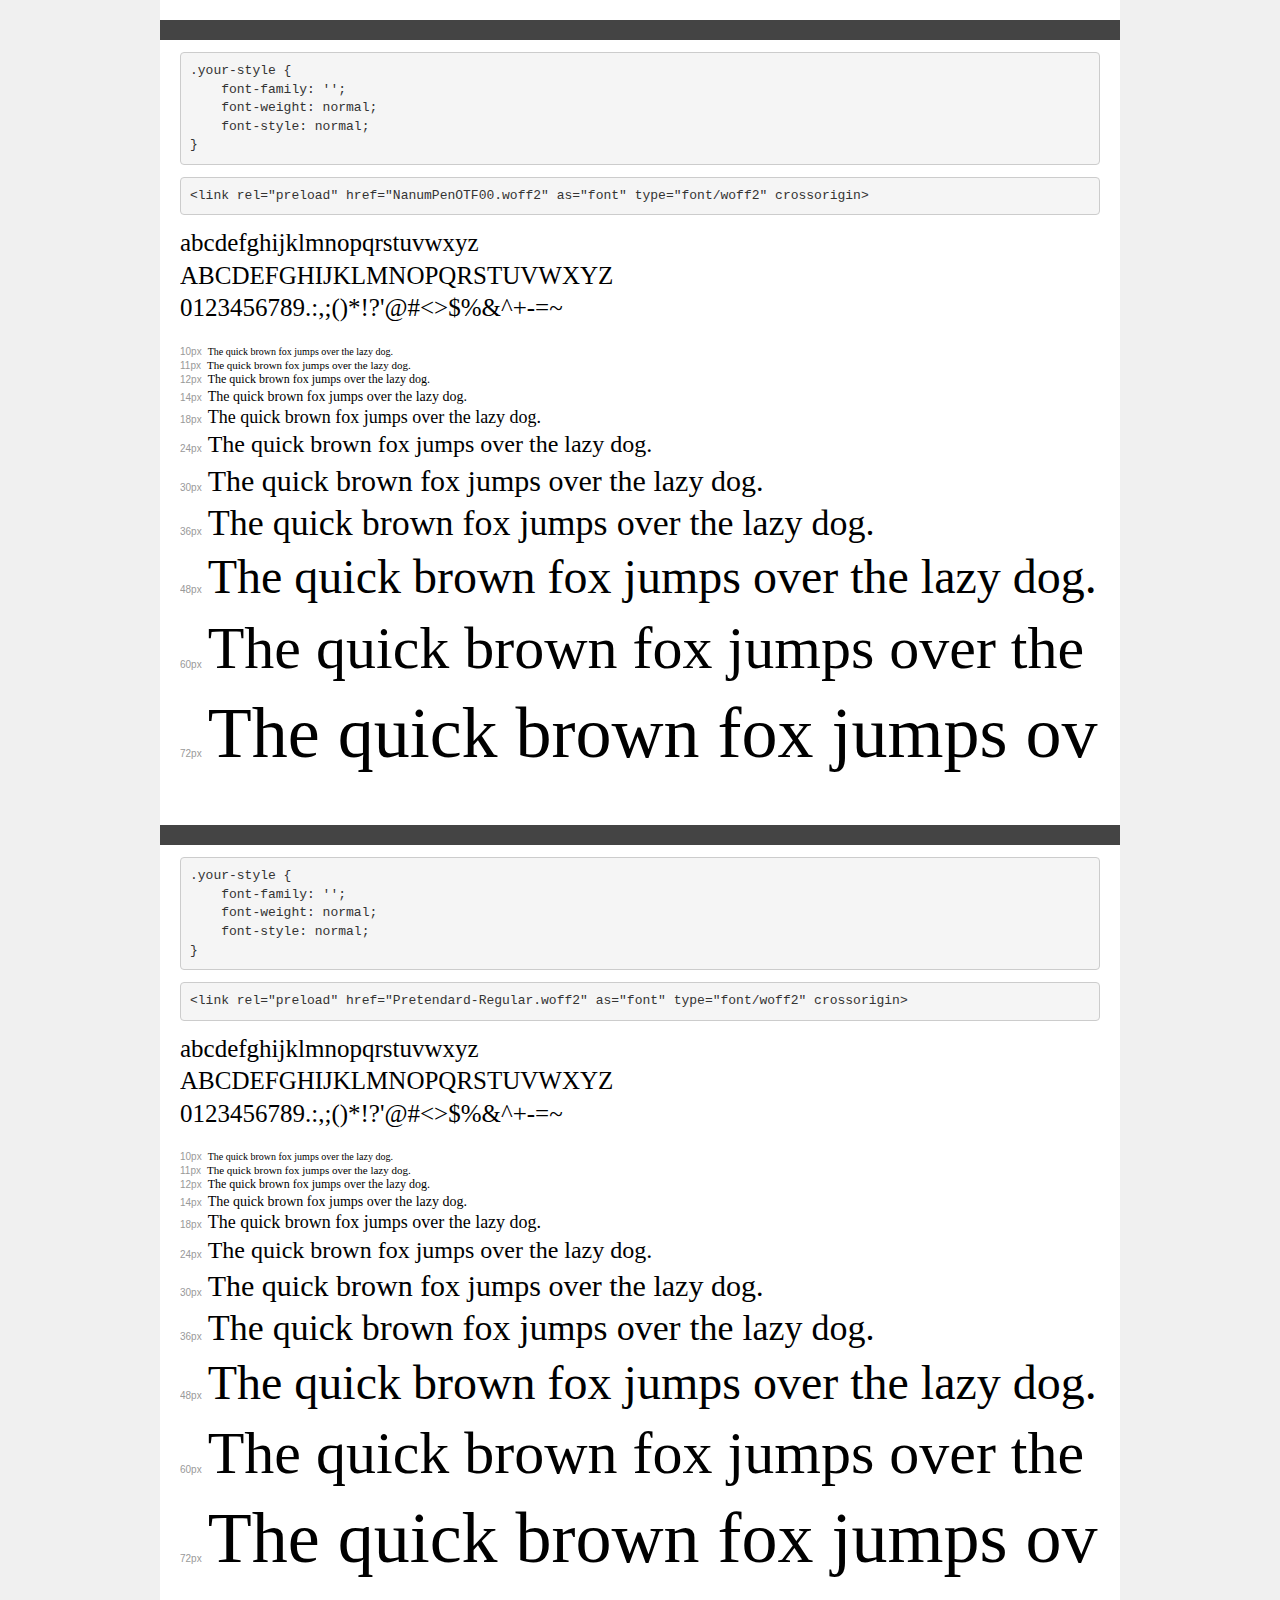
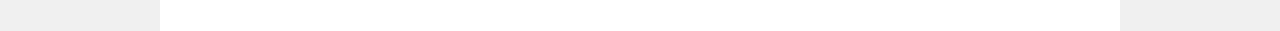
<file: font/폰트모음/transfonter.org-20220816-011523/demo.html>
<!DOCTYPE html>
<html lang="en">
<head>
    <meta charset="utf-8">
    <meta http-equiv="X-UA-Compatible" content="IE=edge">
    <meta name="viewport" content="width=device-width, initial-scale=1">
    <meta name="robots" content="noindex, noarchive">
    <meta name="format-detection" content="telephone=no">
    <title>Transfonter demo</title>
    <link href="stylesheet.css" rel="stylesheet">
    <style>
        /*
        http://meyerweb.com/eric/tools/css/reset/
        v2.0 | 20110126
        License: none (public domain)
        */
        html, body, div, span, applet, object, iframe,
        h1, h2, h3, h4, h5, h6, p, blockquote, pre,
        a, abbr, acronym, address, big, cite, code,
        del, dfn, em, img, ins, kbd, q, s, samp,
        small, strike, strong, sub, sup, tt, var,
        b, u, i, center,
        dl, dt, dd, ol, ul, li,
        fieldset, form, label, legend,
        table, caption, tbody, tfoot, thead, tr, th, td,
        article, aside, canvas, details, embed,
        figure, figcaption, footer, header, hgroup,
        menu, nav, output, ruby, section, summary,
        time, mark, audio, video {
            margin: 0;
            padding: 0;
            border: 0;
            font-size: 100%;
            font: inherit;
            vertical-align: baseline;
        }
        /* HTML5 display-role reset for older browsers */
        article, aside, details, figcaption, figure,
        footer, header, hgroup, menu, nav, section {
            display: block;
        }
        body {
            line-height: 1;
        }
        ol, ul {
            list-style: none;
        }
        blockquote, q {
            quotes: none;
        }
        blockquote:before, blockquote:after,
        q:before, q:after {
            content: '';
            content: none;
        }
        table {
            border-collapse: collapse;
            border-spacing: 0;
        }
        /* demo styles */
        body {
            background: #f0f0f0;
            color: #000;
        }
        .page {
            background: #fff;
            width: 920px;
            margin: 0 auto;
            padding: 20px 20px 0 20px;
            overflow: hidden;
        }
        .font-container {
            overflow-x: auto;
            overflow-y: hidden;
            margin-bottom: 40px;
            line-height: 1.3;
            white-space: nowrap;
            padding-bottom: 5px;
        }
        h1 {
            position: relative;
            background: #444;
            font-size: 32px;
            color: #fff;
            padding: 10px 20px;
            margin: 0 -20px 12px -20px;
        }
        .letters {
            font-size: 25px;
            margin-bottom: 20px;
        }
        .s10:before {
            content: '10px';
        }
        .s11:before {
            content: '11px';
        }
        .s12:before {
            content: '12px';
        }
        .s14:before {
            content: '14px';
        }
        .s18:before {
            content: '18px';
        }
        .s24:before {
            content: '24px';
        }
        .s30:before {
            content: '30px';
        }
        .s36:before {
            content: '36px';
        }
        .s48:before {
            content: '48px';
        }
        .s60:before {
            content: '60px';
        }
        .s72:before {
            content: '72px';
        }
        .s10:before, .s11:before, .s12:before, .s14:before,
        .s18:before, .s24:before, .s30:before, .s36:before,
        .s48:before, .s60:before, .s72:before {
            font-family: Arial, sans-serif;
            font-size: 10px;
            font-weight: normal;
            font-style: normal;
            color: #999;
            padding-right: 6px;
        }
        pre {
            display: block;
            padding: 9px;
            margin: 0 0 12px;
            font-family: Monaco, Menlo, Consolas, "Courier New", monospace;
            font-size: 13px;
            line-height: 1.428571429;
            color: #333;
            font-weight: normal;
            font-style: normal;
            background-color: #f5f5f5;
            border: 1px solid #ccc;
            overflow-x: auto;
            border-radius: 4px;
        }
        /* responsive */
        @media (max-width: 959px) {
            .page {
                width: auto;
                margin: 0;
            }
        }
    </style>
</head>
<body>
<div class="page">
    <div class="demo">
        <h1 style="font-family: ''; font-weight: normal; font-style: normal;"></h1>
        <pre title="Usage">.your-style {
    font-family: '';
    font-weight: normal;
    font-style: normal;
}</pre>
        <pre title="Preload (optional)">
&lt;link rel=&quot;preload&quot; href=&quot;NanumPenOTF00.woff2&quot; as=&quot;font&quot; type=&quot;font/woff2&quot; crossorigin&gt;</pre>
        <div class="font-container" style="font-family: ''; font-weight: normal; font-style: normal;">
            <p class="letters">
                abcdefghijklmnopqrstuvwxyz<br>
ABCDEFGHIJKLMNOPQRSTUVWXYZ<br>
                0123456789.:,;()*!?'@#&lt;&gt;$%&^+-=~
            </p>
            <p class="s10" style="font-size: 10px;">The quick brown fox jumps over the lazy dog.</p>
            <p class="s11" style="font-size: 11px;">The quick brown fox jumps over the lazy dog.</p>
            <p class="s12" style="font-size: 12px;">The quick brown fox jumps over the lazy dog.</p>
            <p class="s14" style="font-size: 14px;">The quick brown fox jumps over the lazy dog.</p>
            <p class="s18" style="font-size: 18px;">The quick brown fox jumps over the lazy dog.</p>
            <p class="s24" style="font-size: 24px;">The quick brown fox jumps over the lazy dog.</p>
            <p class="s30" style="font-size: 30px;">The quick brown fox jumps over the lazy dog.</p>
            <p class="s36" style="font-size: 36px;">The quick brown fox jumps over the lazy dog.</p>
            <p class="s48" style="font-size: 48px;">The quick brown fox jumps over the lazy dog.</p>
            <p class="s60" style="font-size: 60px;">The quick brown fox jumps over the lazy dog.</p>
            <p class="s72" style="font-size: 72px;">The quick brown fox jumps over the lazy dog.</p>
        </div>
    </div>

    <div class="demo">
        <h1 style="font-family: ''; font-weight: normal; font-style: normal;"></h1>
        <pre title="Usage">.your-style {
    font-family: '';
    font-weight: normal;
    font-style: normal;
}</pre>
        <pre title="Preload (optional)">
&lt;link rel=&quot;preload&quot; href=&quot;Pretendard-Regular.woff2&quot; as=&quot;font&quot; type=&quot;font/woff2&quot; crossorigin&gt;</pre>
        <div class="font-container" style="font-family: ''; font-weight: normal; font-style: normal;">
            <p class="letters">
                abcdefghijklmnopqrstuvwxyz<br>
ABCDEFGHIJKLMNOPQRSTUVWXYZ<br>
                0123456789.:,;()*!?'@#&lt;&gt;$%&^+-=~
            </p>
            <p class="s10" style="font-size: 10px;">The quick brown fox jumps over the lazy dog.</p>
            <p class="s11" style="font-size: 11px;">The quick brown fox jumps over the lazy dog.</p>
            <p class="s12" style="font-size: 12px;">The quick brown fox jumps over the lazy dog.</p>
            <p class="s14" style="font-size: 14px;">The quick brown fox jumps over the lazy dog.</p>
            <p class="s18" style="font-size: 18px;">The quick brown fox jumps over the lazy dog.</p>
            <p class="s24" style="font-size: 24px;">The quick brown fox jumps over the lazy dog.</p>
            <p class="s30" style="font-size: 30px;">The quick brown fox jumps over the lazy dog.</p>
            <p class="s36" style="font-size: 36px;">The quick brown fox jumps over the lazy dog.</p>
            <p class="s48" style="font-size: 48px;">The quick brown fox jumps over the lazy dog.</p>
            <p class="s60" style="font-size: 60px;">The quick brown fox jumps over the lazy dog.</p>
            <p class="s72" style="font-size: 72px;">The quick brown fox jumps over the lazy dog.</p>
        </div>
    </div>

</div>
</body>
</html>
</file>
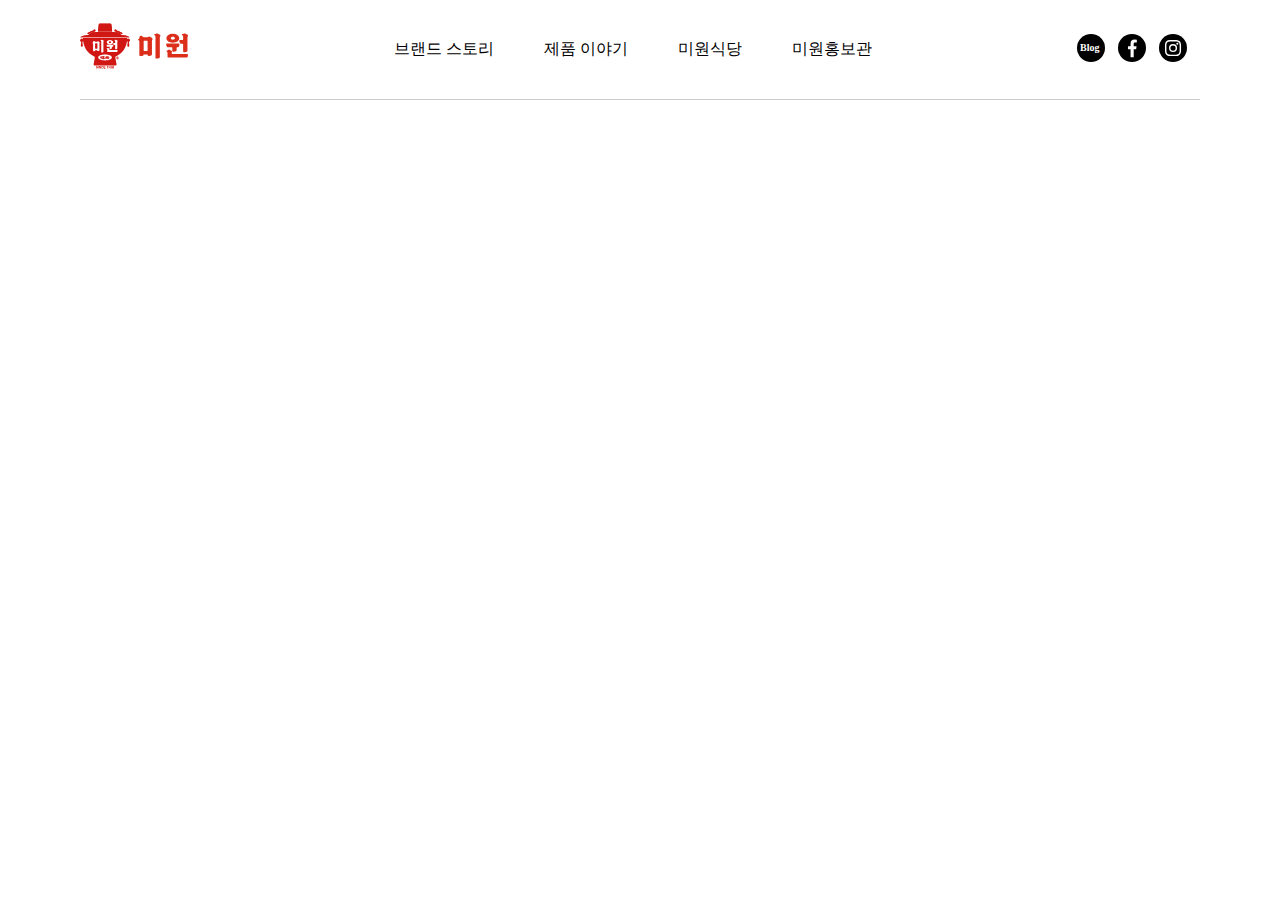
<file: sub/web1/04_html/mi.html>
<!DOCTYPE html>
<html lang="ko">
<head>
    <meta charset="UTF-8">
    <meta http-equiv="X-UA-Compatible" content="IE=edge">
    <meta name="viewport" content="width=device-width, initial-scale=1.0">
    <title>미원</title>
    <style>
        * { 
            margin: 0;
            padding: 0;
            box-sizing: border-box;
        }
        a {
            text-decoration: none;
        }
        li {
            list-style: none;
        }
        header {
            width: calc(100% - 160px);
            height: 100px;
            display: flex;
            margin: 0 auto;
            justify-content: space-between;
            align-items: center;
            border-bottom: 1px solid #ccc;
        }
        header nav ul {
            display: flex;
            justify-content: center;
        }
        header nav ul li {

            padding: 0 25px;
        }
        header h1 a img {
            width: 50px;
            height: 50px;
            
        }
        header .right_menu {
            display: flex;
        }
        header .right_menu li {
            padding-right: 13px;
        }
    </style>
</head>
<body>
    <header>
        <h1>
            <a href="#">
                <img src="img/logo.svg" alt="로고" />
                <img src="img/logo_footer.svg" alt="로고"/>
            </a>
        </h1>
        <nav>
            <ul>
                <li>브랜드 스토리</li>
                <li>제품 이야기</li>
                <li>미원식당</li>
                <li>미원홍보관</li>
            </ul>
        </nav>
        <ul class="right_menu">
            <li>
                <a href="#">
                <img src="img/top1.svg" alt="블로그" />
                </a>
            </li>
            <li>
                <a href="#">
                <img src="img/top2.svg" alt="페북" />
                </a>
            </li>
            <li>
                <a href="#">
                <img src="img/top3.svg" alt="잉스타" />
                </a>
            </li>
        </ul>

    </header>
</body>
</html>
</file>
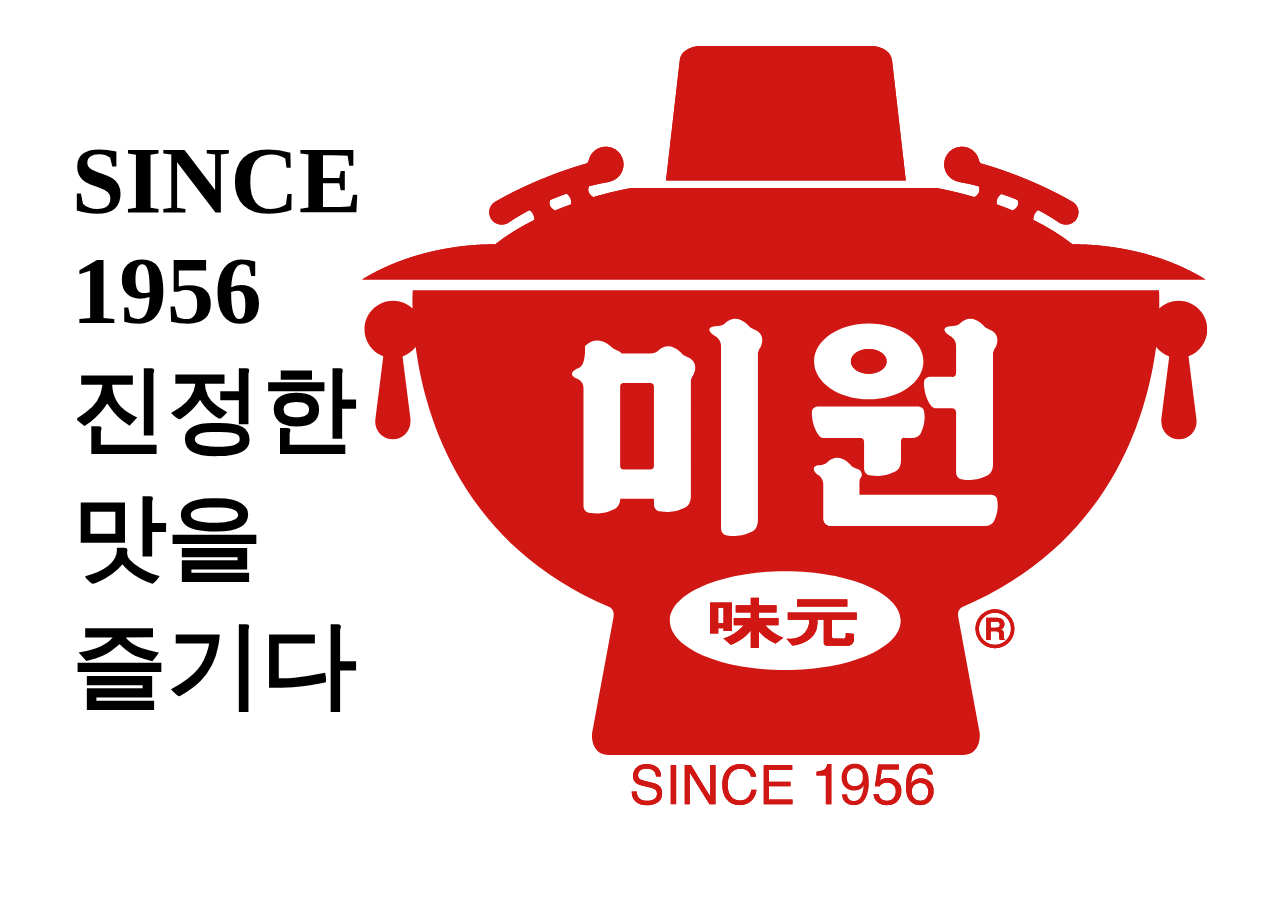
<file: sub/web1/04_html/mi2.html>
<!DOCTYPE html>
<html lang="ko">
<head>
    <meta charset="UTF-8">
    <meta http-equiv="X-UA-Compatible" content="IE=edge">
    <meta name="viewport" content="width=device-width, initial-scale=1.0">
    <title>미원 두번째</title>
    <style>
        * {
            margin: 0;
            padding: 0;
            box-sizing: border-box;
        }
        section {
            width: calc(100% - 160px);
            height: 855px;
            margin: 0 auto;
            display: flex;
            align-items: center;
            justify-content: center;
        }
        section div h2 {
            font-size: 95px
        }
        section .logo {

        }
    </style>
</head>
<body>
    <section>
        <div>
            <h2>
                SINCE 1956
            </h2>
            <h2>
                진정한 맛을 즐기다
            </h2>
        </div>
        <div class="logo">
        <img src="img/title_logo.png" alt="타이틀" />

        </div>
    </section>
</body>
</html>
</file>
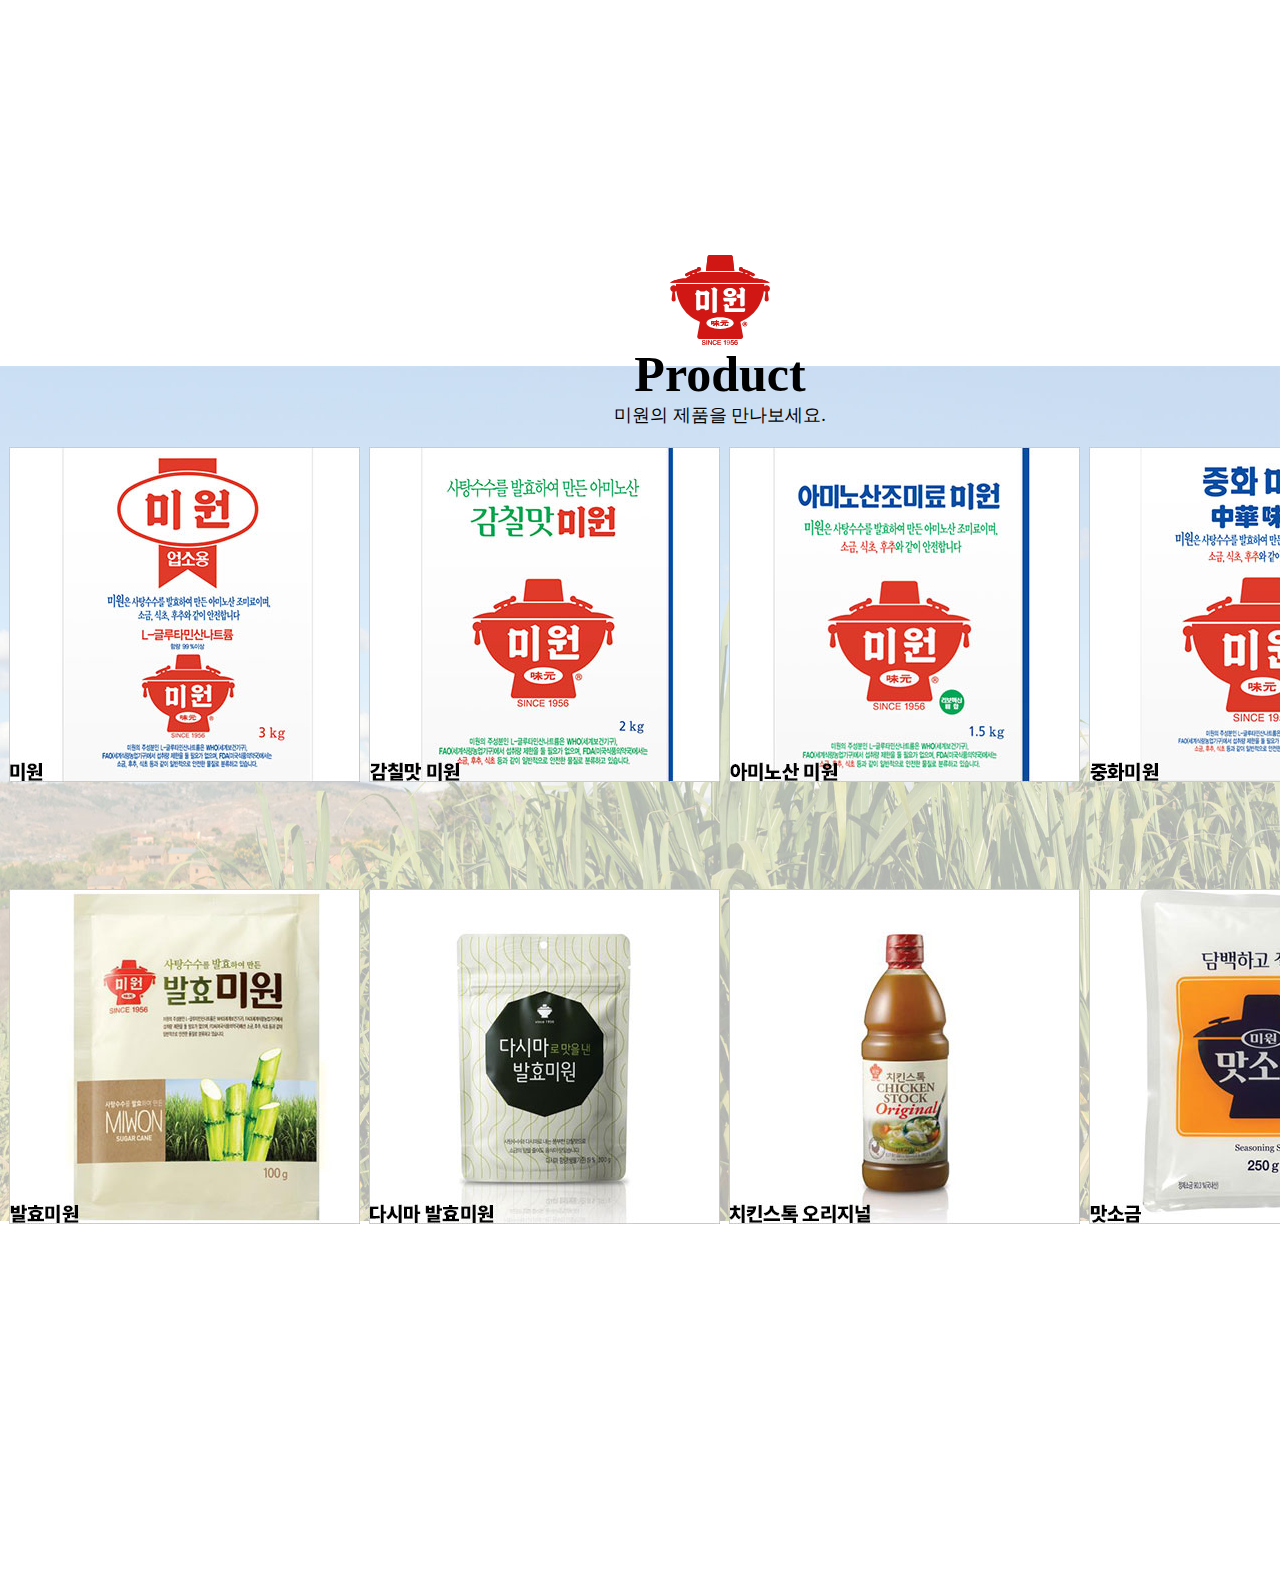
<file: sub/web1/04_html/mi3.html>
<!DOCTYPE html>
<html lang="ko">
<head>
    <meta charset="UTF-8">
    <meta http-equiv="X-UA-Compatible" content="IE=edge">
    <meta name="viewport" content="width=device-width, initial-scale=1.0">
    <title>미원세번째</title>
    <style>
        * {
            margin: 0;
            padding: 0;
            box-sizing: border-box;
        }
        body {
            background: url("img/100_img.jpg")
            center center / contain no-repeat;
            object-fit: cover;
        }
        .cont01 {
            width: 1440px;
            margin: 255px auto;
        }
        .cont01 .text {
            text-align: center;
            margin: 20px auto;
        }
        .cont01 .text h3 {
            font-size: 50px;
        }
        .cont01 .text p {
            font-size: 18px;
        }
        .cont01 .text img {
            margin: 0 auto;
            display: block;
            width: 100px;
            height: 90px;
        }
        .cont01 .list {
            width: 1440px;
        display: flex;
        flex-wrap: wrap;
        justify-content: space-between;
        }
        .cont01 .list .item {
            margin: 0 0 103px auto;
        }
    </style>
</head>
<body>
    <section class="cont01"> 
        <div class="text">
            <img src="img/logo.svg" alt="로고" />
            <h3>Product</h3>
            <p>미원의 제품을 만나보세요.</p>
        </div>
        <div class="list">
            <div class="item">
                <img src="img/b_img1.jpg" alt="미원" />                
            </div><!-- item end 01 -->
            <div class="item">
                <img src="img/b_img2.jpg" alt="미원" />                
            </div><!-- item end 02 -->
            <div class="item">
                <img src="img/b_img3.jpg" alt="미원" />                
            </div><!-- item end 03 -->
            <div class="item">
                <img src="img/b_img4.jpg" alt="미원" />                
            </div><!-- item end 04 -->
            <div class="item">
                <img src="img/b_img5.jpg" alt="미원" />                
            </div><!-- item end 05 -->
            <div class="item">
                <img src="img/b_img6.jpg" alt="미원" />                
            </div><!-- item end 06 -->
            <div class="item">
                <img src="img/b_img7.jpg" alt="미원" />                
            </div><!-- item end 07 -->
            <div class="item">
                <img src="img/b_img8.jpg" alt="미원" />                
            </div><!-- item end 08 -->
        </div><!-- list end -->
    </section><!-- cont01 end -->
</body>
</html>
</file>
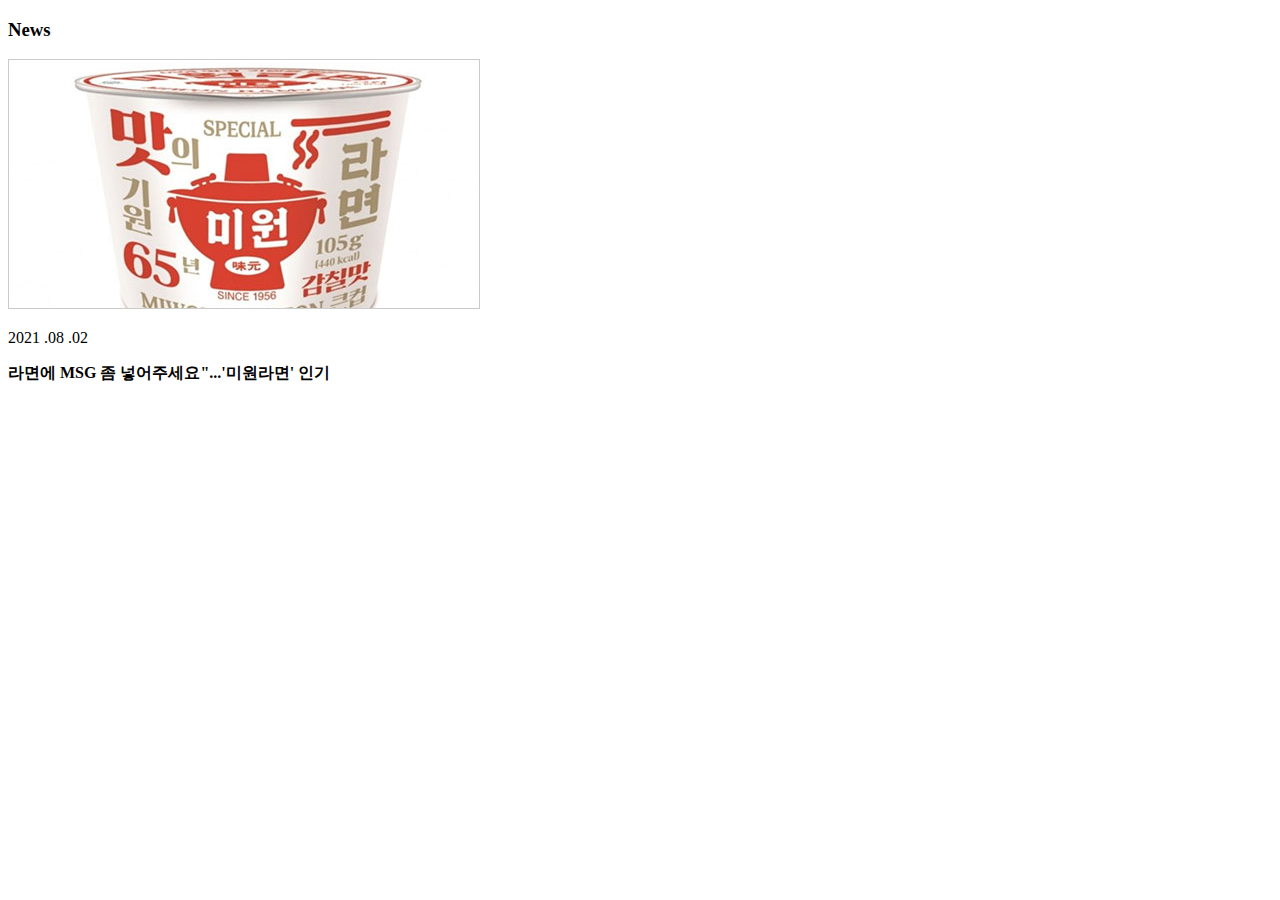
<file: sub/web1/04_html/mi4.html>
<!DOCTYPE html>
<html lang="ko">
<head>
    <meta charset="UTF-8">
    <meta http-equiv="X-UA-Compatible" content="IE=edge">
    <meta name="viewport" content="width=device-width, initial-scale=1.0">
    <title>미원 네번째</title>
</head>
<body>
    <section>
        <div class="news">
            <h3>News</h3>
            <div>
                <img src="img/News_img1.jpg" />
                <p>2021 .08 .02</p>
                <strong>라면에 MSG 좀 넣어주세요"...'미원라면' 인기</strong>
            </div>
        </div>
    </section>
</body>
</html>
</file>
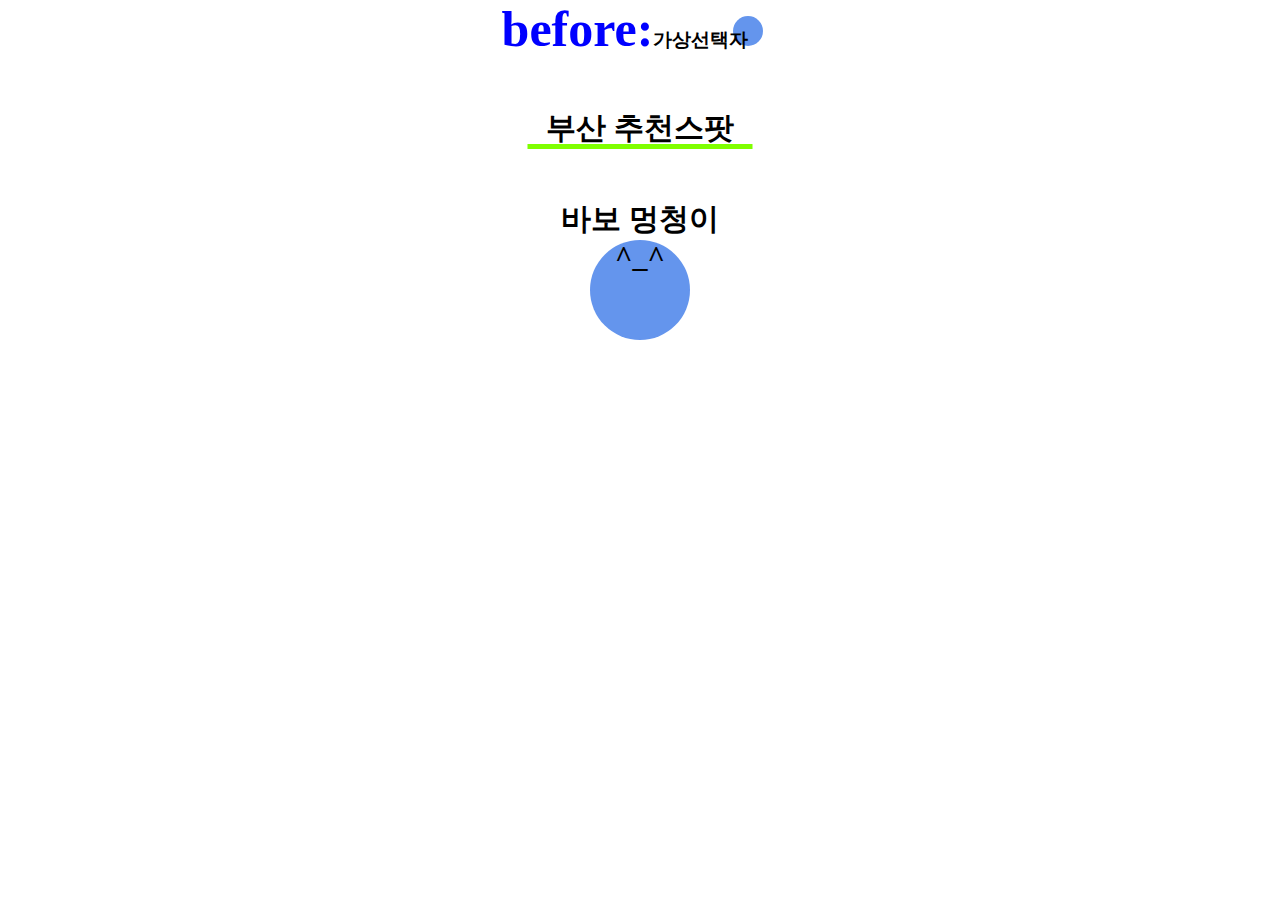
<file: sub/web1/04_html/가상선택자.html>
<!DOCTYPE html>
<html lang="ko">
<head>
    <meta charset="UTF-8">
    <meta http-equiv="X-UA-Compatible" content="IE=edge">
    <meta name="viewport" content="width=device-width, initial-scale=1.0">
    <title>가상선택자</title>
    <style>
        * {
            margin: 0;
            padding: 0;
        }
        body {
            text-align: center;
        }
        h3 {
            text-align: center;

        }
        h3::before {
            content: 'before:';
            font-size: 50px;
            color: blue;
        }
        h3::after {
            display: inline-block;
            content: '';
            width: 30px;
            height: 30px;
            background-color: cornflowerblue;
            border-radius: 50%;
            position: relative;
            left: -15px;
            z-index: -1;
        }
        h4 {
            display: inline-block;
            margin-top: 50px;
            font-size: 30px;
            position: relative;
            
            
        }
        h4::before {
            display: block;
            content: '';
            width: 120%;
            height: 5px;
            background-color: chartreuse;
            position: absolute;
            bottom: 0;
            left: 50%;
            transform: translateX(-50%);
            z-index: -1;

        }

        h2 {
            display: block;
            margin-top: 50px;
            font-size: 30px;
            position: relative;

        }
        h2::before {
            
            display: inline-block;
            content: '^_^';
            width: 100px;
            height: 100px;
            border-radius: 50%;
            background-color: cornflowerblue;
            position: absolute;
            bottom: -100px;
            left: 50%;
            transform: translateX(-50%);

        }
    </style>
</head>
<body>
    <h3>가상선택자</h3>
    <h4>부산 추천스팟</h4>
    <h2>바보 멍청이</h3>
</body>
</html>
</file>
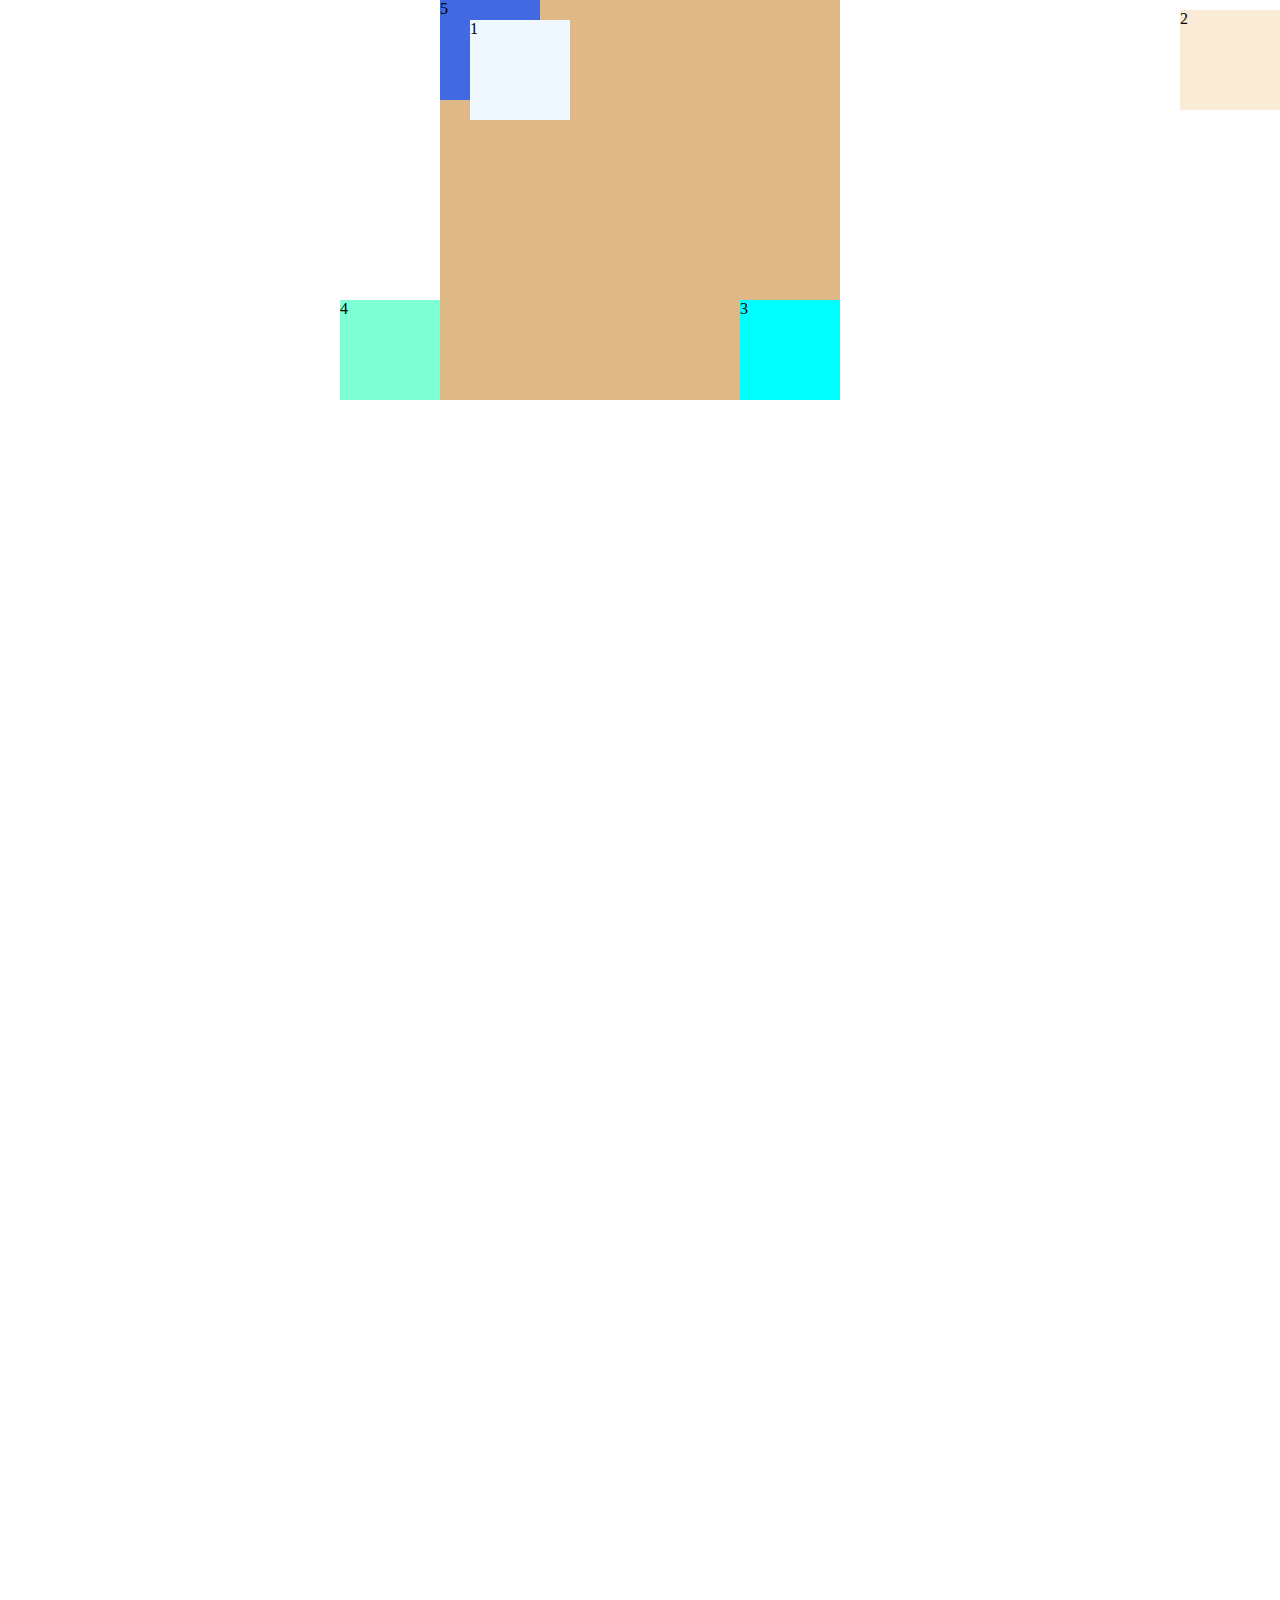
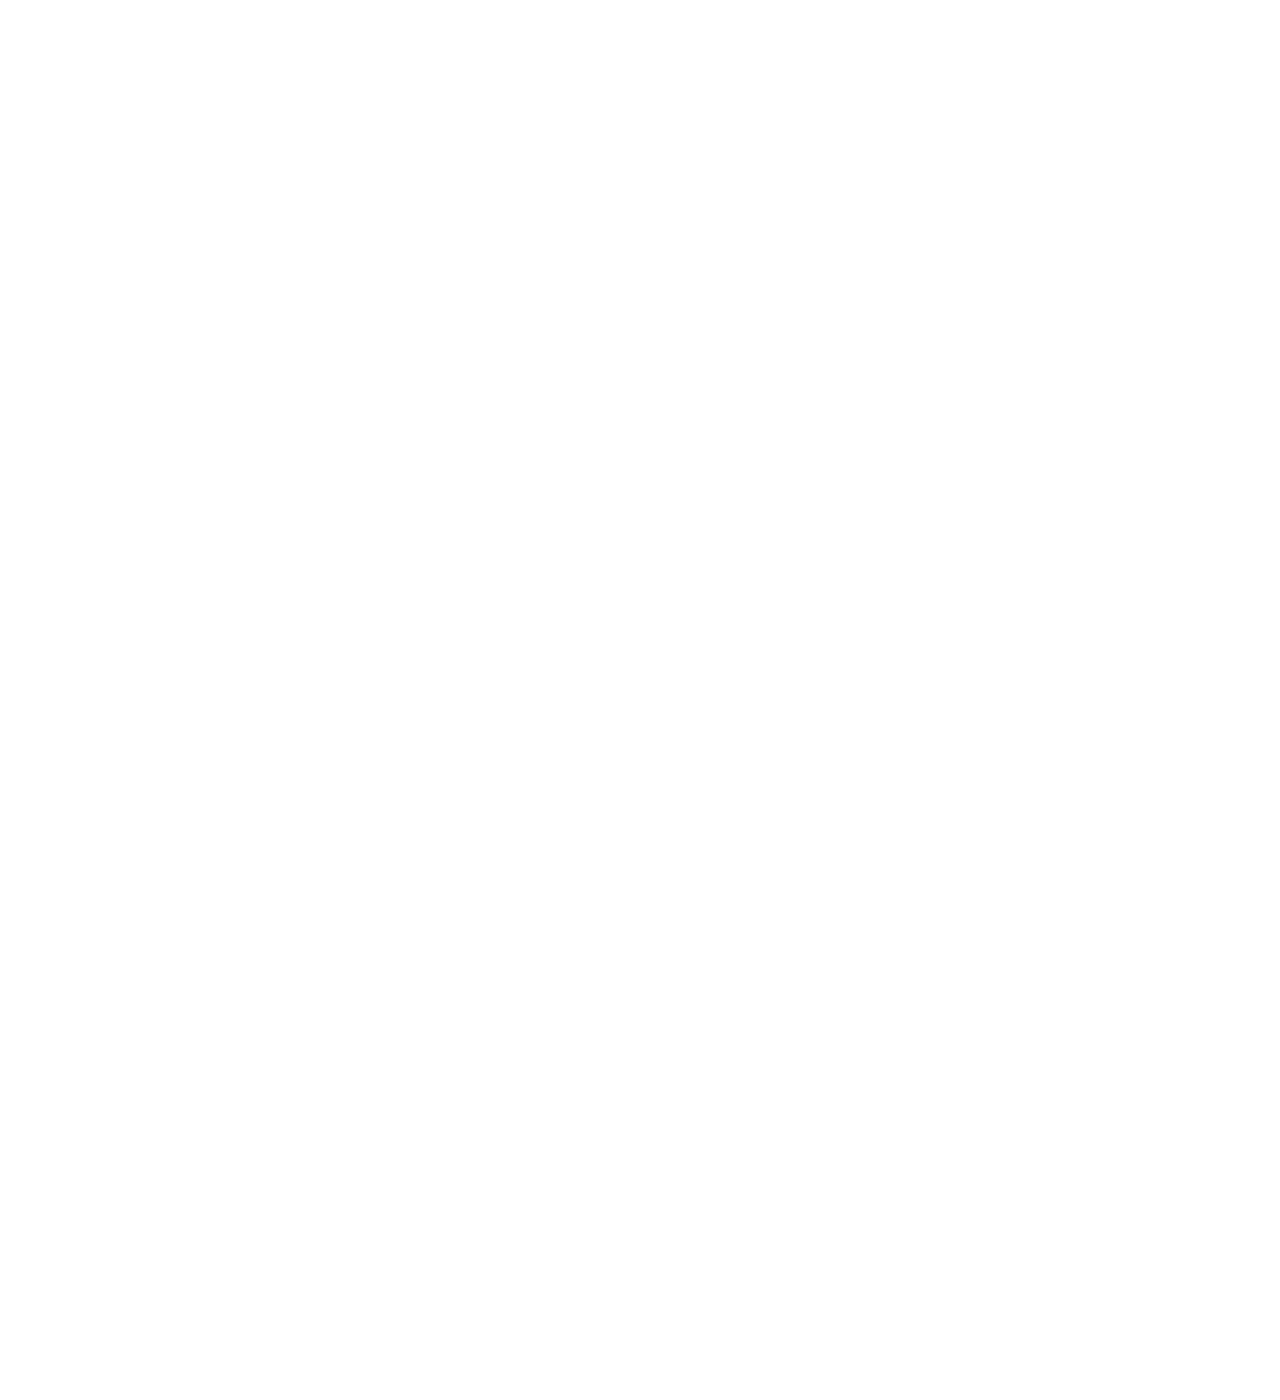
<file: sub/web1/04_html/포지션.html>
<!DOCTYPE html>
<html lang="ko">
<head>
    <meta charset="UTF-8">
    <meta http-equiv="X-UA-Compatible" content="IE=edge">
    <meta name="viewport" content="width=device-width, initial-scale=1.0">
    <title>포지션</title>
    <style>
        * {
            margin: 0;
            padding: 0;

        }
        body {
            height: 3000px

        }
        .position {
            width: 400px;
            height: 400px;
            background-color: burlywood;
            margin: 0 auto;
            position: relative;

        }
        .position div {
            width: 100px;
            height: 100px;
            position: absolute;

            /* absolute : 부모가 가지는 position의 위치를
            찾아 상하좌우로 이동
            부모에게 position 이 없을 경우
            body 태그를 중심으로 이동함.
            absolute 는 상하 , 좌우 방향 설정 필수임.
             */

        }
        .position div:nth-of-type(1) {
            background-color: aliceblue;
            position: relative;
            top: 20px;
            left: 30px;
            /* relative는 현재 위치에서 상하좌우 이동하여
            부모, 형제 , 자식간의 겹칩이 이루어짐. 
            relative는 필요에 따라서 상하좌우 적용안해도 됨.
            */
            z-index: 1;
            /* 앞으로 보내기 , 뒤로 보내기
            position이 있을때만 사용가능 */
        }
        .position div:nth-of-type(2) {
            background-color: antiquewhite;
            top: 10px;
            right: 0px;
            position: fixed;
            /* fixed  : 고정
            브라우저가 중심이 되면서 상하좌우 설정 */

        }
        .position div:nth-of-type(3) {
            background-color: aqua;
            bottom: 0;
            right: 0;
        }
        .position div:nth-of-type(4) {
            background-color: aquamarine;
            bottom: 0;
            left: -100px;
        }
        .position div:nth-of-type(5) {
            background-color: royalblue;
            top: 0;
            left: 0;
        
        }

    </style>
</head>
<body>
    <div class="position">
        <div>1</div>
        <div>2</div>
        <div>3</div>
        <div>4</div>
        <div>5</div>
    </div><!-- .position end -->
</body>
</html>
</file>
<file: font/폰트모음/transfonter.org-20220816-011523/stylesheet.css>
@font-face {
    font-family: 'Pretendard';
    src: url('Pretendard-Regular.eot');
    src: url('Pretendard-Regular.eot?#iefix') format('embedded-opentype'),
        url('Pretendard-Regular.woff2') format('woff2'),
        url('Pretendard-Regular.woff') format('woff');
    font-weight: normal;
    font-style: normal;
    font-display: swap;
}
</file>
